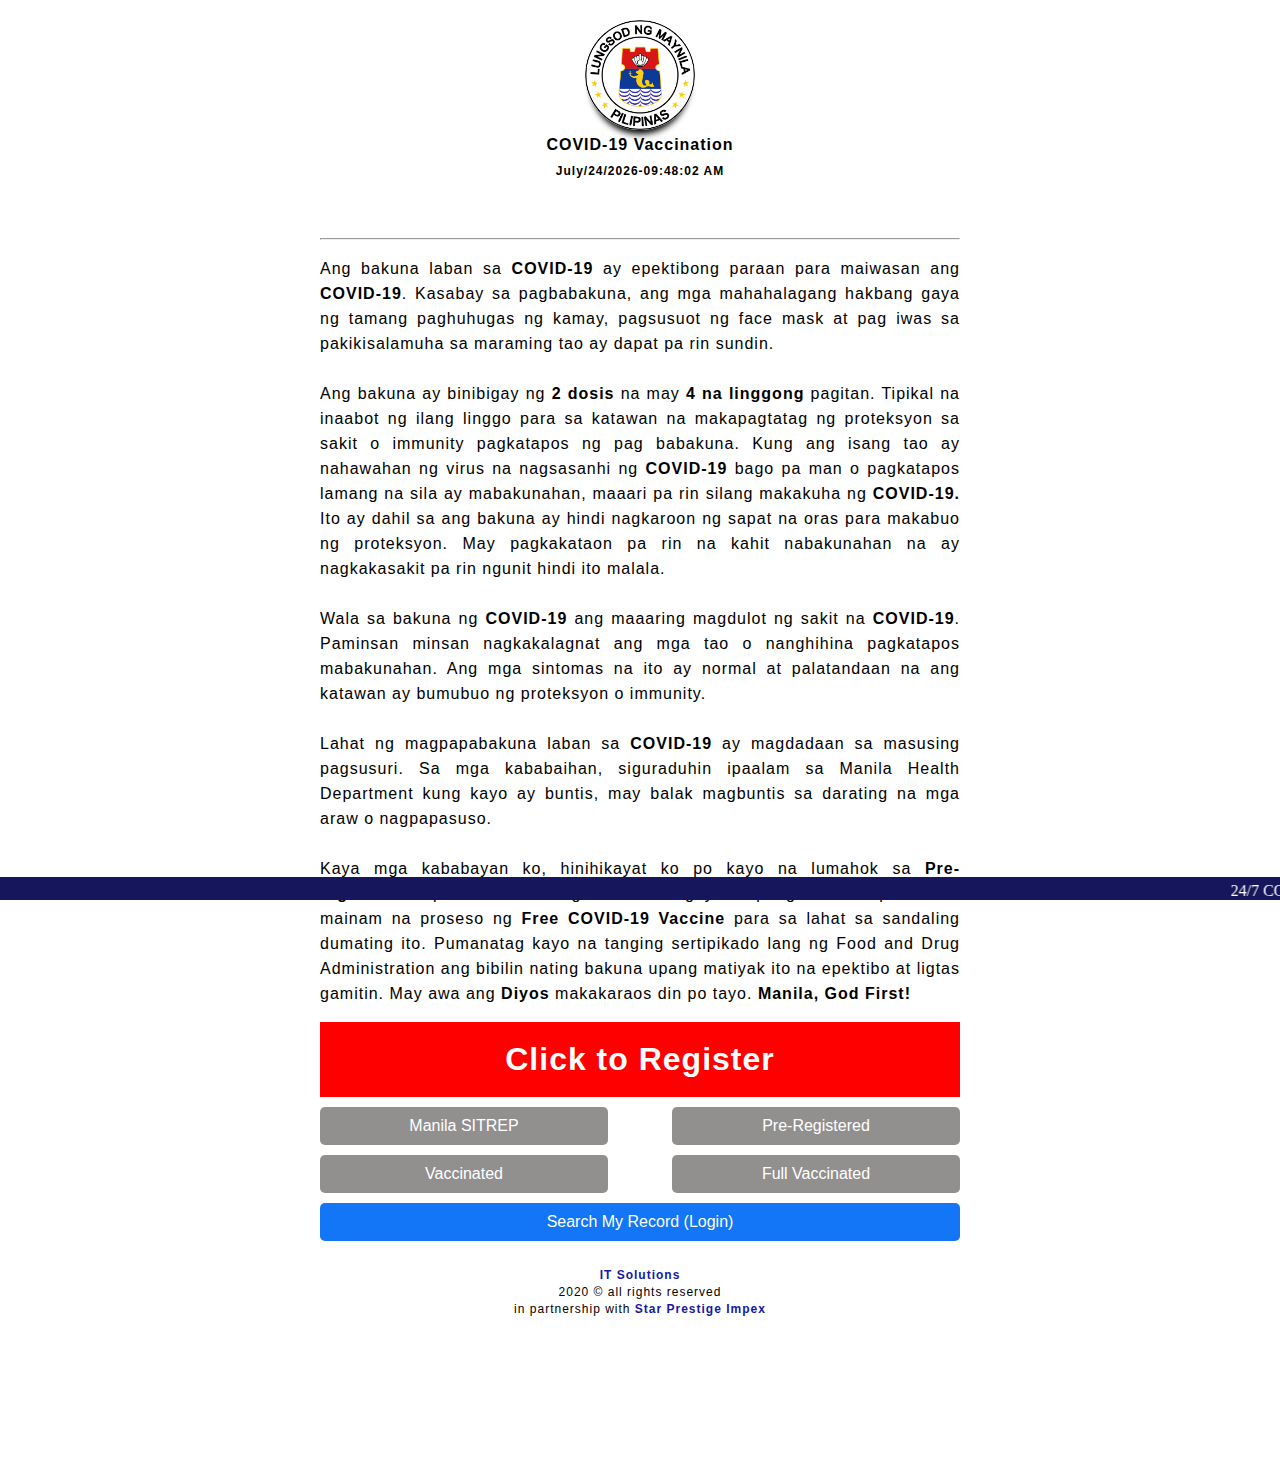
<file: index.html>
<!DOCTYPE html>
<html lang="en">
<head>
    <meta charset="UTF-8">
    <meta http-equiv="X-UA-Compatible" content="IE=edge">
    <meta name="viewport" content="width=device-width, initial-scale=1.0">
    <link rel="stylesheet" href="style.css">
    <title>Manila CoVax (copy)</title>
</head>
<body onload="realdate()">
   
    <div class="main">
        <div class="top">
            <img src="manila.png" alt="logo">
            <p><strong>COVID-19 Vaccination</strong></p>
            <span id="date"></span>
            <p id = "activeCases"><strong></strong></p>
        </div>
        <hr>
        <p>
        Ang bakuna laban sa <strong>COVID-19</strong> ay epektibong paraan para maiwasan ang <strong>COVID-19</strong>. Kasabay sa pagbabakuna, ang mga mahahalagang hakbang gaya ng tamang paghuhugas ng kamay, pagsusuot ng face mask at pag iwas sa pakikisalamuha sa maraming tao ay dapat pa rin sundin.<br><br>

        Ang bakuna ay binibigay ng <strong>2 dosis</strong> na may <strong>4 na linggong </strong>pagitan. Tipikal na inaabot ng ilang linggo para sa katawan na makapagtatag ng proteksyon sa sakit o immunity pagkatapos ng pag babakuna. Kung ang isang tao ay nahawahan ng virus na nagsasanhi ng <strong>COVID-19</strong> bago pa man o pagkatapos lamang na sila ay mabakunahan, maaari pa rin silang makakuha ng <strong>COVID-19.</strong> Ito ay dahil sa ang bakuna ay hindi nagkaroon ng sapat na oras para makabuo ng proteksyon. May pagkakataon pa rin na kahit nabakunahan na ay nagkakasakit pa rin ngunit hindi ito malala.<br><br>

        Wala sa bakuna ng <strong>COVID-19</strong> ang maaaring magdulot ng sakit na <strong>COVID-19</strong>. Paminsan minsan nagkakalagnat ang mga tao o nanghihina pagkatapos mabakunahan. Ang mga sintomas na ito ay normal at palatandaan na ang katawan ay bumubuo ng proteksyon o immunity.<br><br>

        Lahat ng magpapabakuna laban sa <strong>COVID-19</strong> ay magdadaan sa masusing pagsusuri. Sa mga kababaihan, siguraduhin ipaalam sa Manila Health Department kung kayo ay buntis, may balak magbuntis sa darating na mga araw o nagpapasuso.<br><br>

        Kaya mga kababayan ko, hinihikayat ko po kayo na lumahok sa <strong>Pre-registration</strong> process na ating nilunsad ngayon upang mas mapabilis at mainam na proseso ng <strong>Free COVID-19 Vaccine</strong> para sa lahat sa sandaling dumating ito. Pumanatag kayo na tanging sertipikado lang ng Food and Drug Administration ang bibilin nating bakuna upang matiyak ito na epektibo at ligtas gamitin. May awa ang <strong>Diyos</strong> makakaraos din po tayo. <strong>Manila, God First!</strong>
        </p>
        <div class="buttons">
            <a href="register.html"id = "red">Click to Register</a>
        <div class="second-buttons">
            <button class = "grey">Manila SITREP</button>
            <button class = "grey">Pre-Registered</button>
            <button class = "grey">Vaccinated</button>
            <button class = "grey">Full Vaccinated</button>
        </div>
        <button id = "blue">Search My Record (Login)</button>
    </div>
    <div class = "bottom">
        <p><a href="https://www.tap-i-t.com/site/index.php" style="font-weight: bold; text-decoration: none; color: rgb(23, 23, 167);">IT Solutions</a> </p>
        <p>2020 © all rights reserved</p>
        <p>in partnership with <a href="http://" style="font-weight: bold; text-decoration: none; color: rgb(23, 23, 167);"> Star Prestige Impex</a></p>
    </div>
    </div>


    <marquee behavior="" direction="">24/7 COVID 19 <strong>MEOC HOTLINES - Mobile: 0961 062 7013 / 0961 628 1414 / 0915 065 6335 / 0995 496 6176 | Landline: 8527 5174 / 8926 2380 / 8926 2383 / 8926 2385 / 8926 2386 </strong>
    24/7 COVID 19 <strong>MEOC HOTLINES - Mobile: 0961 062 7013 / 0961 628 1414 / 0915 065 6335 / 0995 496 6176 | Landline: 8527 5174 / 8926 2380 / 8926 2383 / 8926 2385 / 8926 2386
    </strong>
    </marquee>
</body>
<script src="main.js"></script>
</html>
</file>
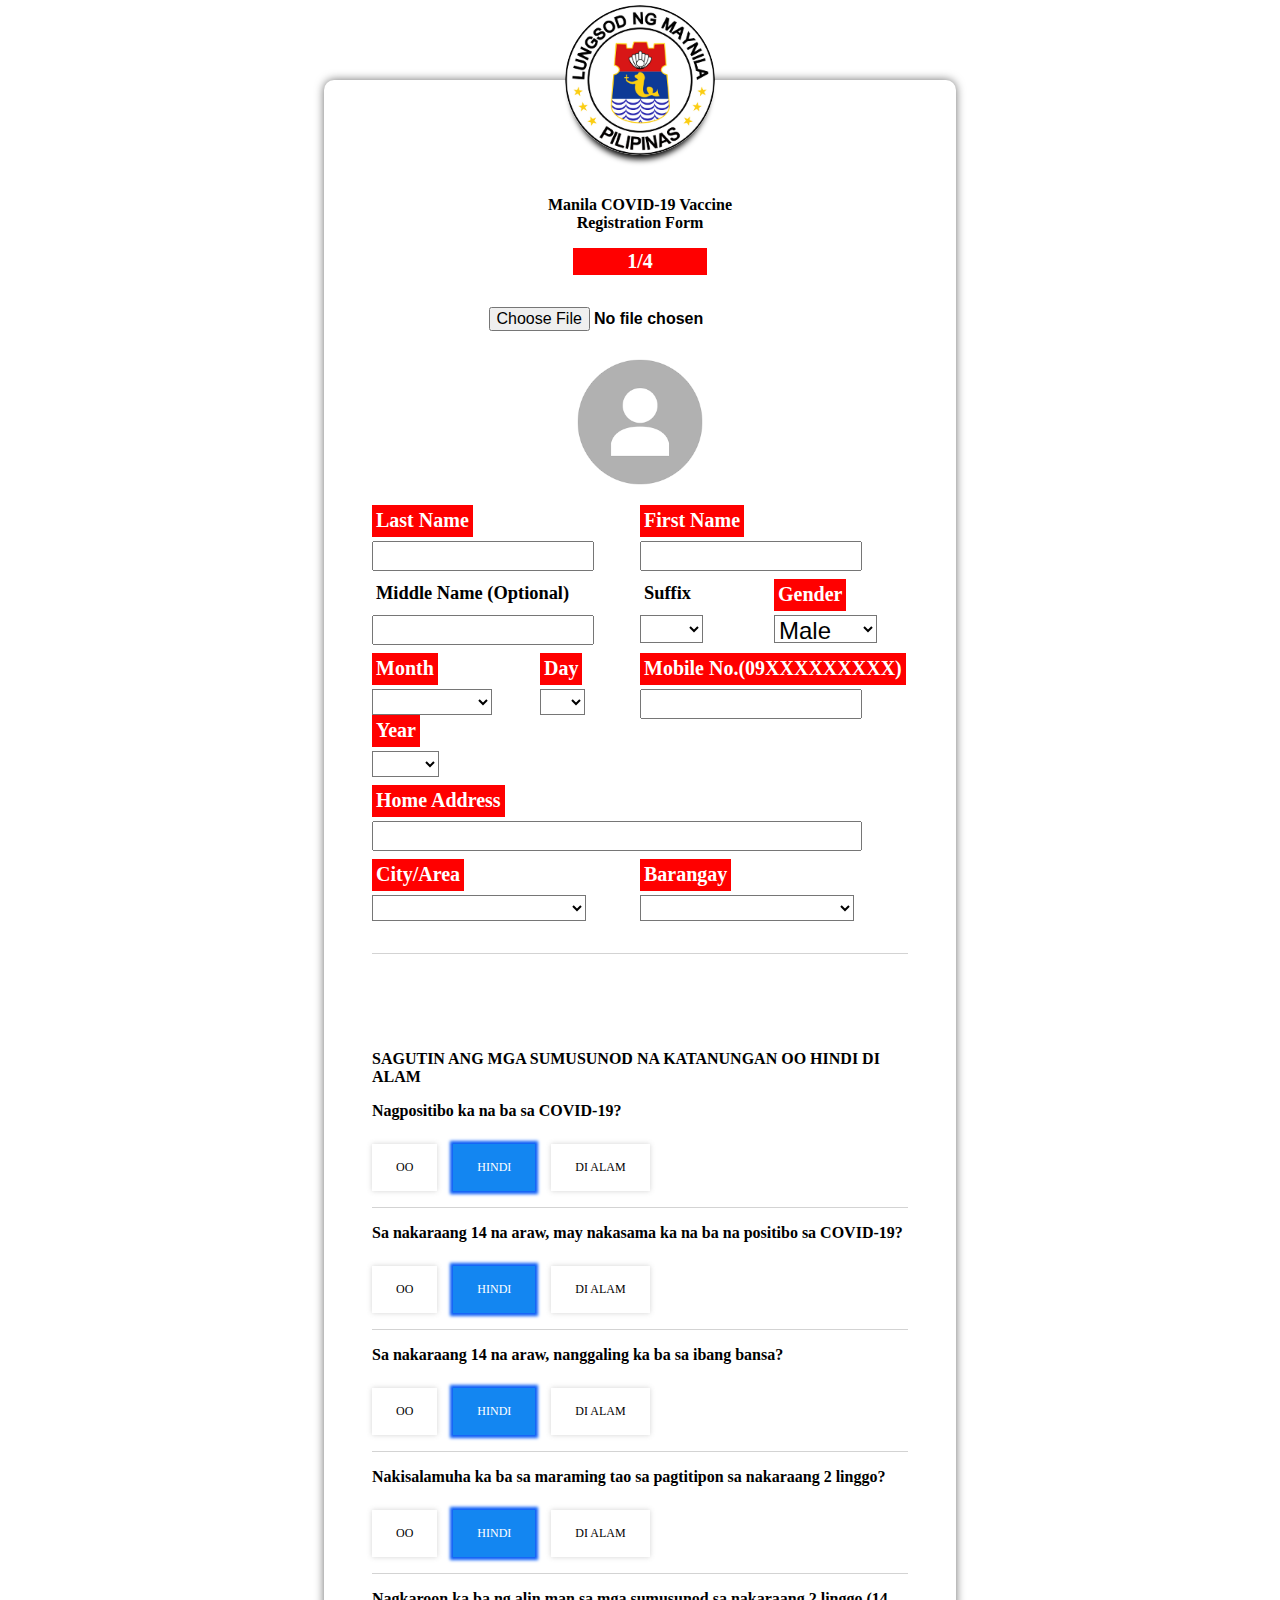
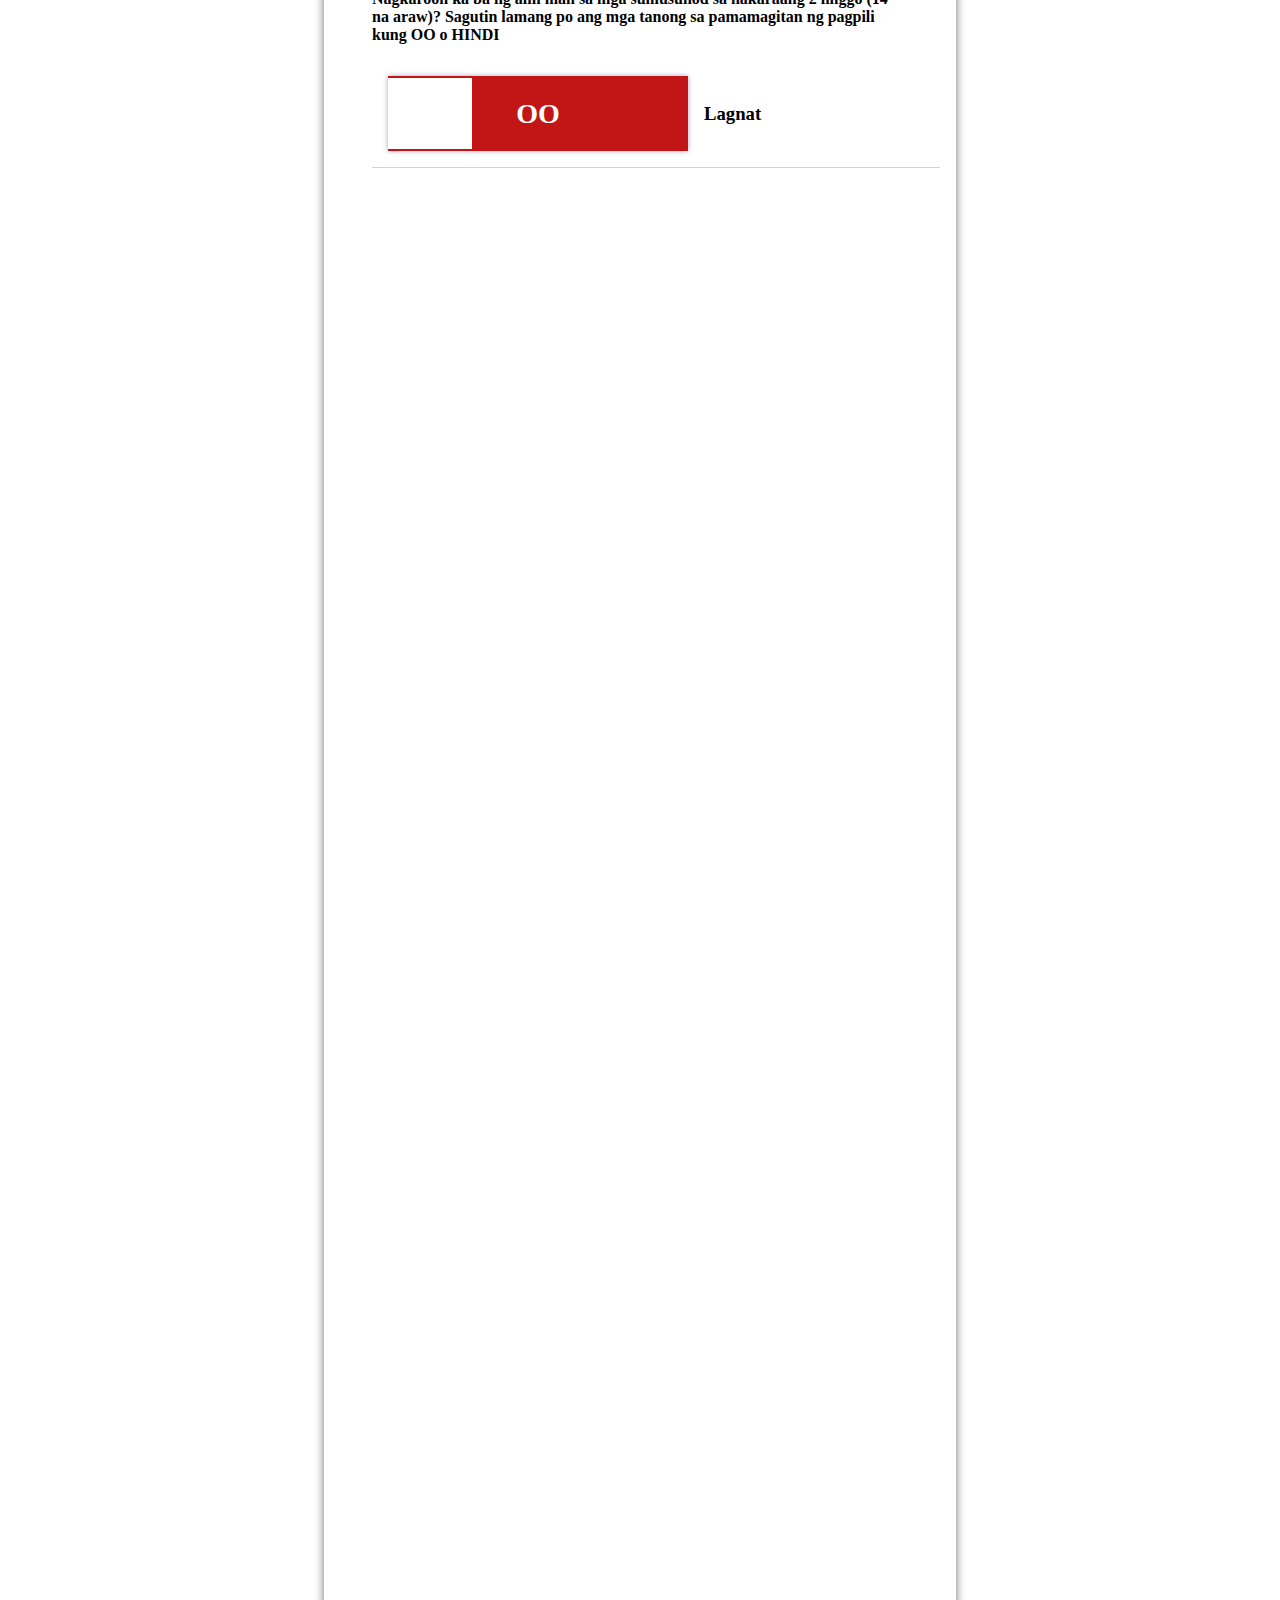
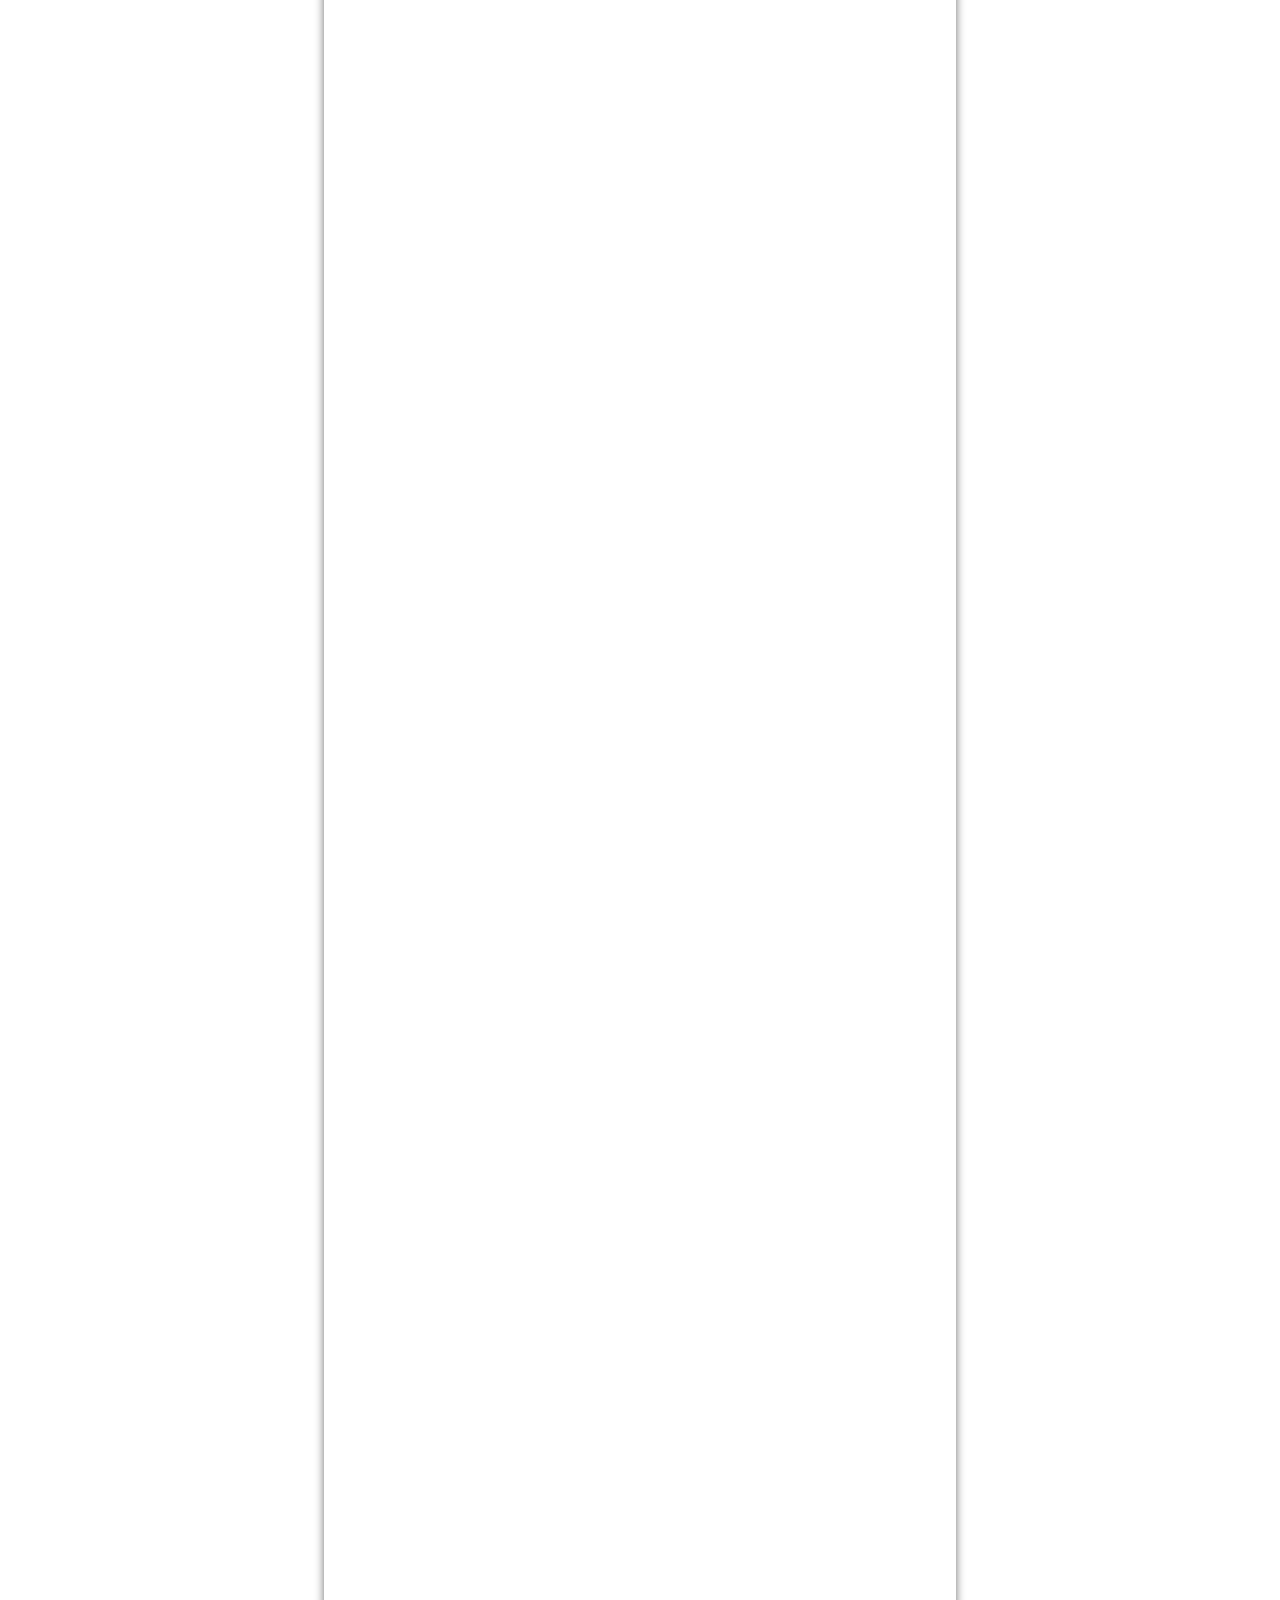
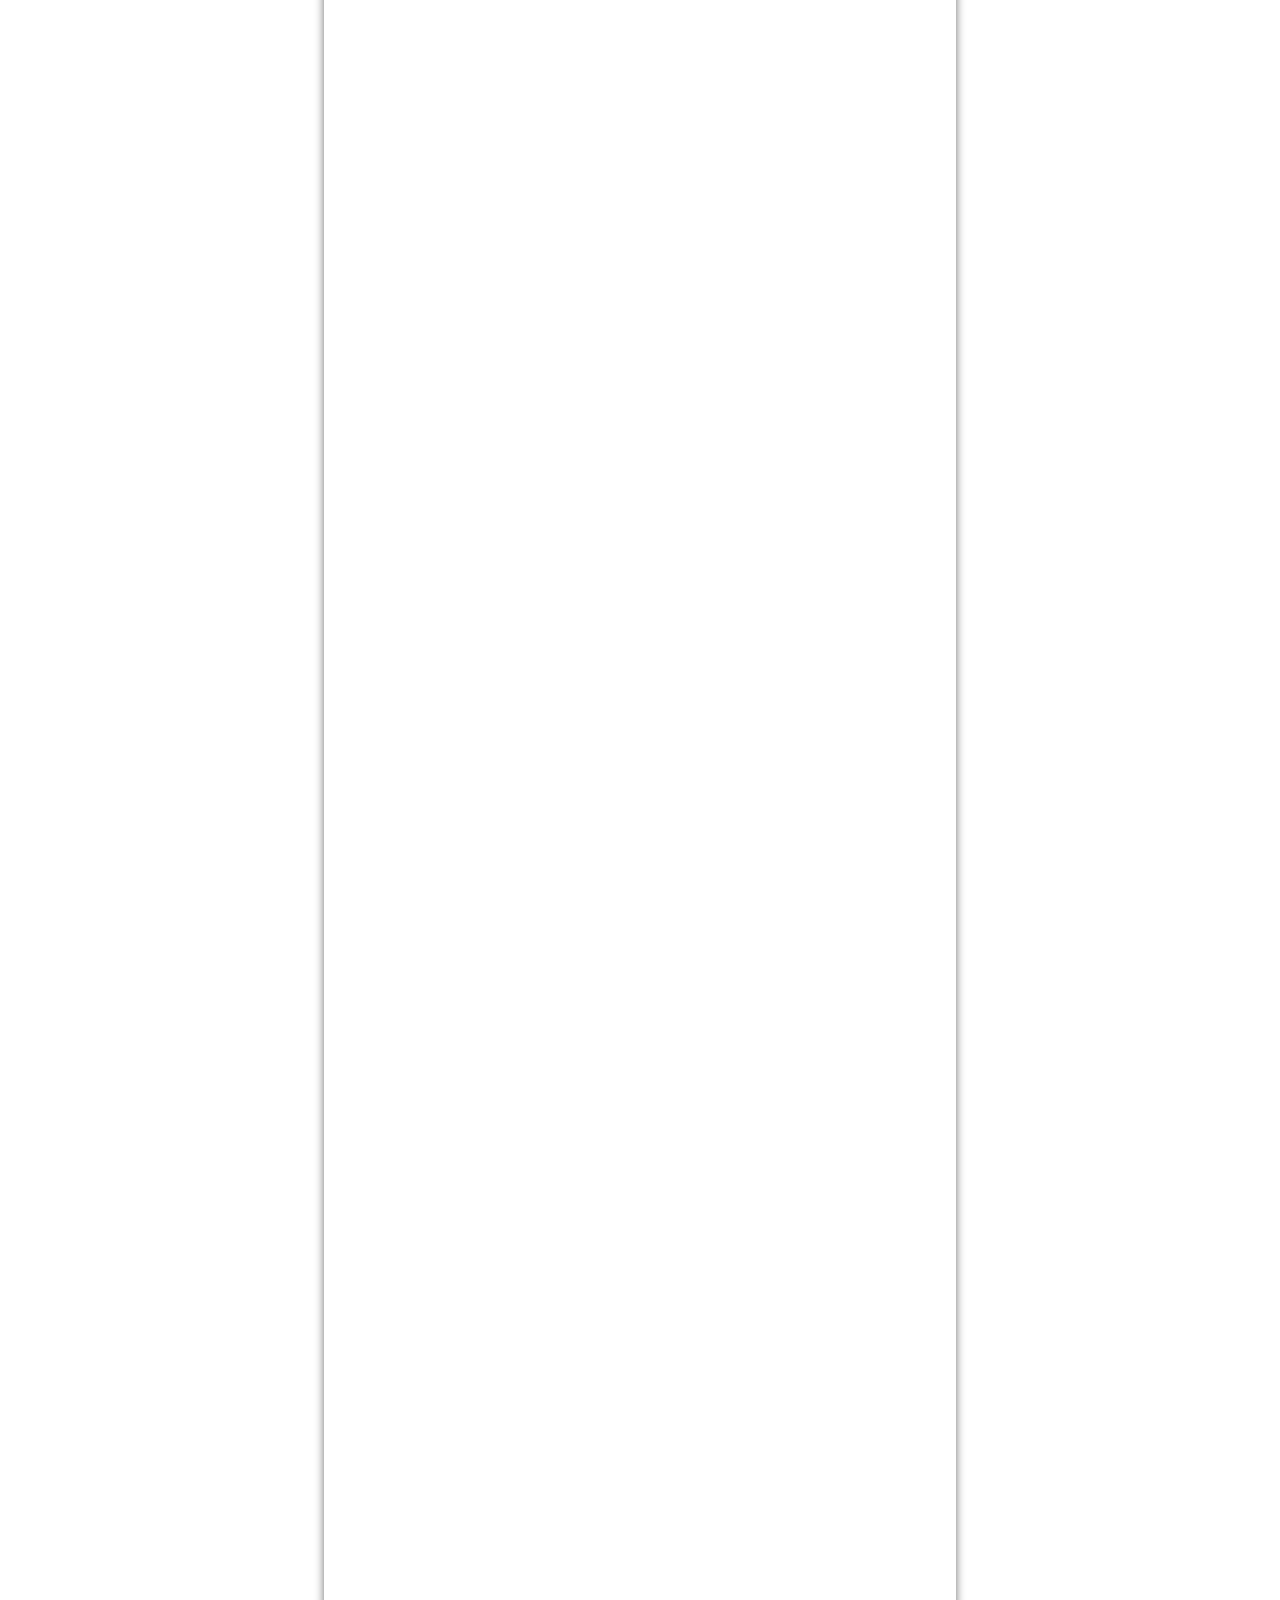
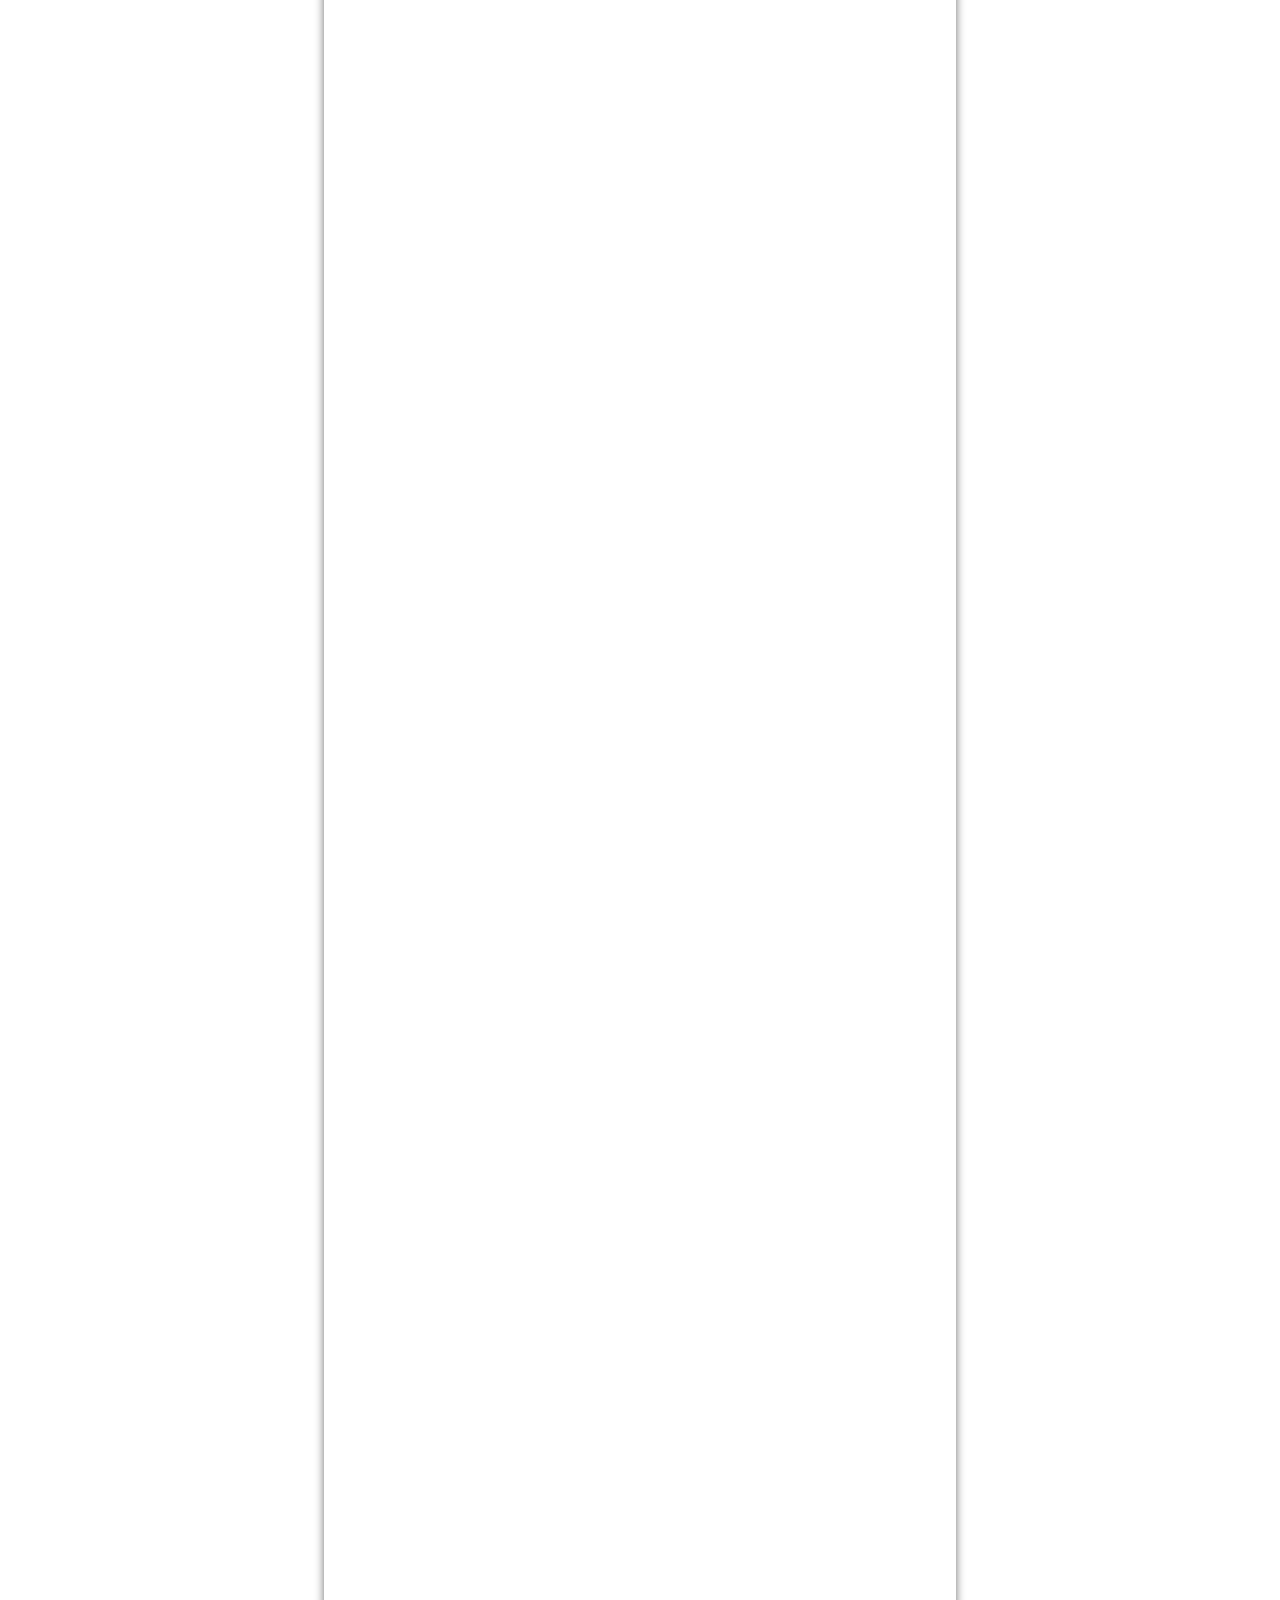
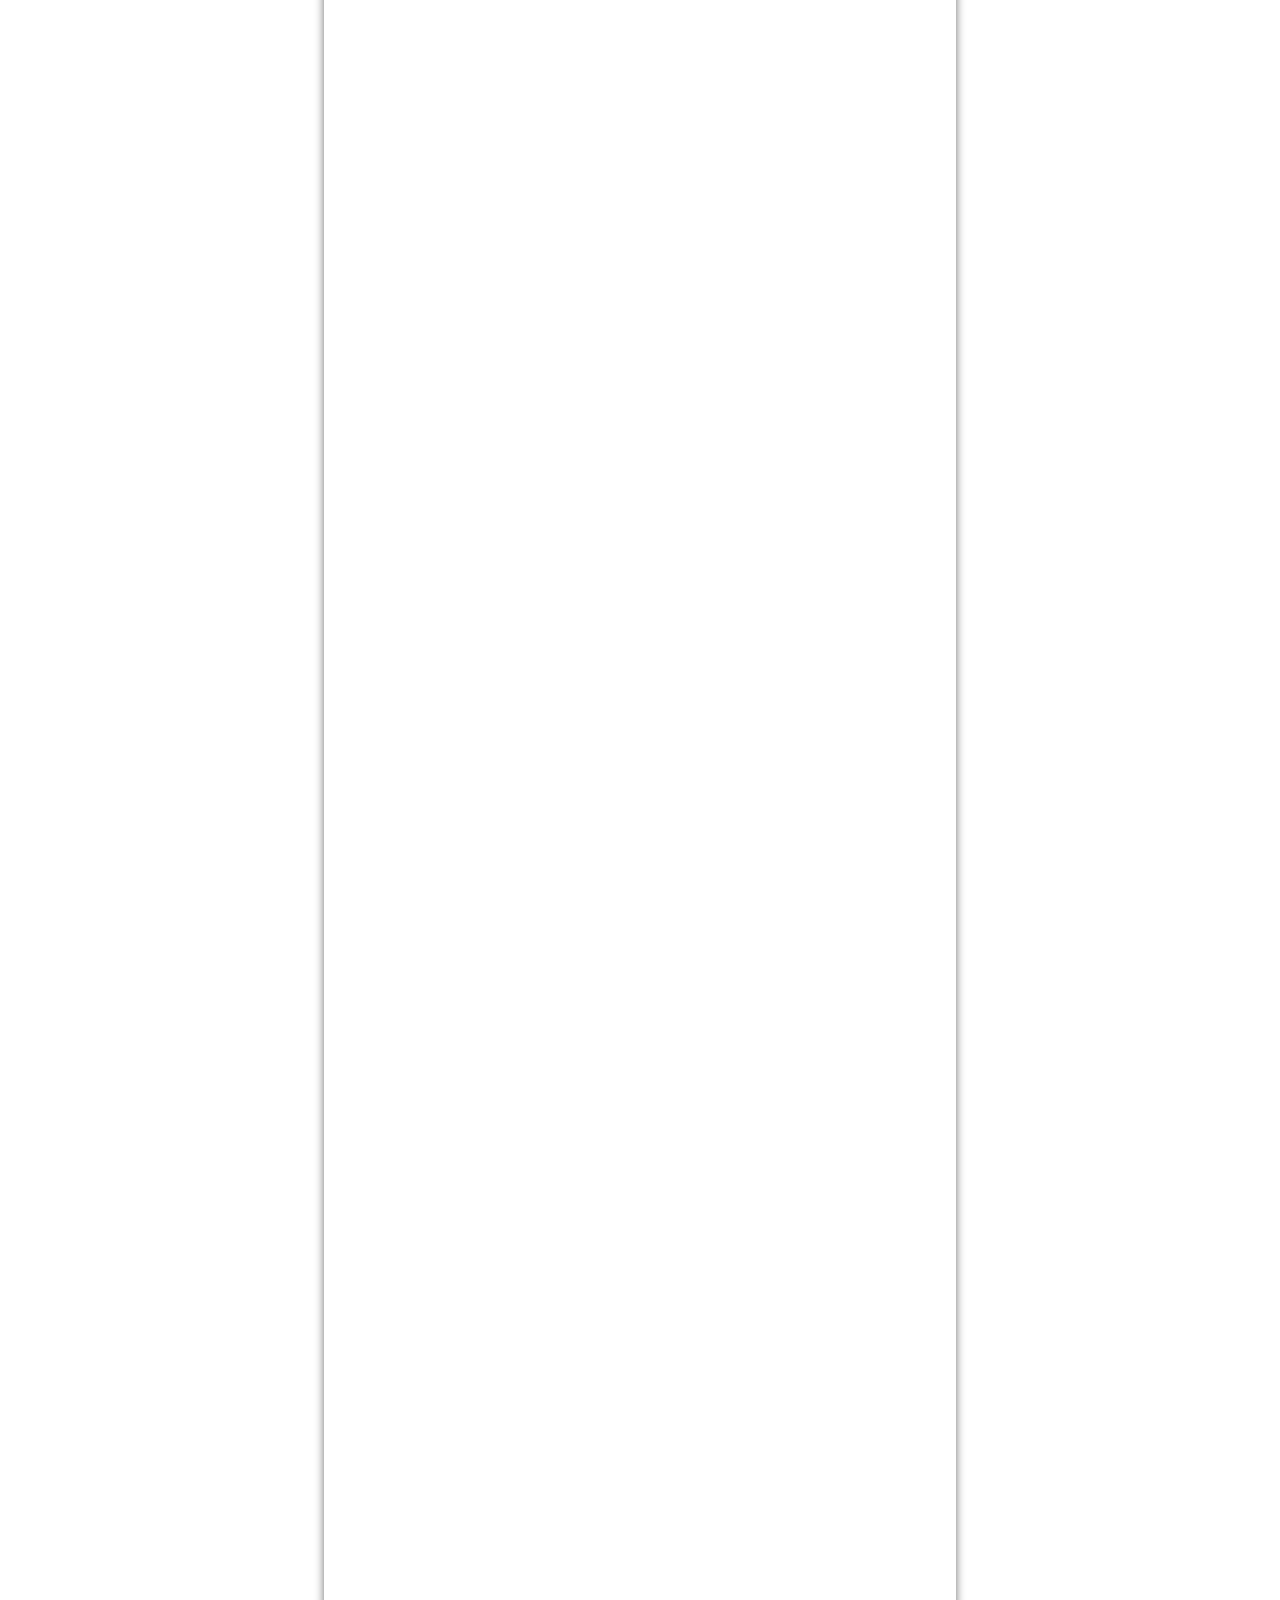
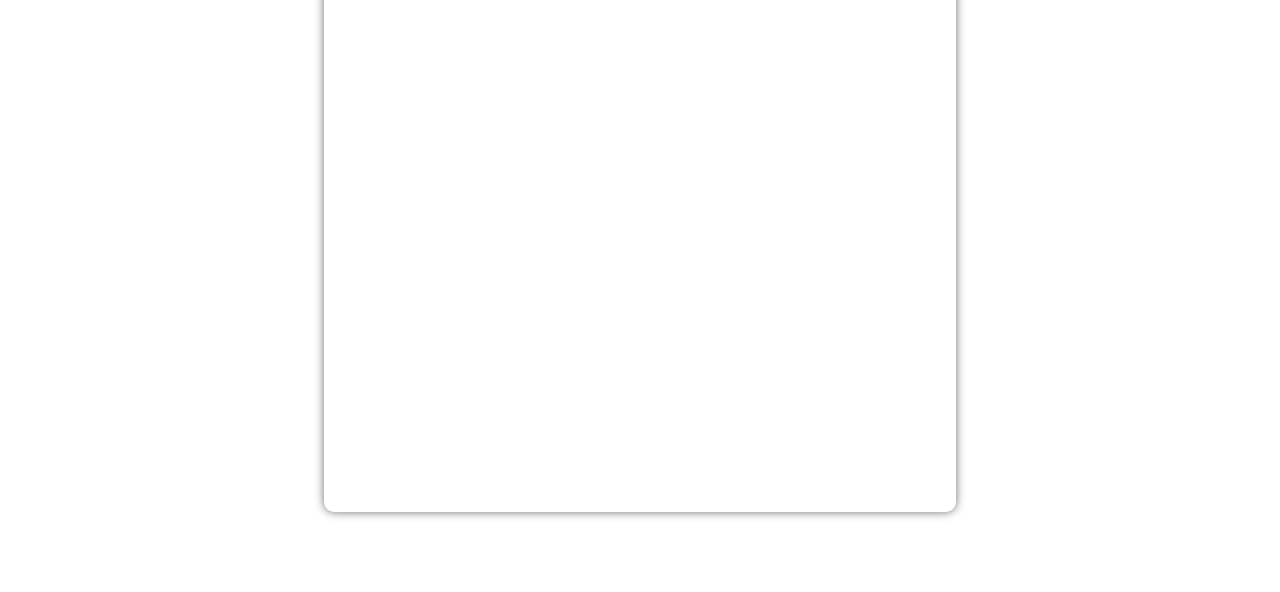
<file: register.html>
<!DOCTYPE html>
<html lang="en">
<head>
    <meta charset="UTF-8">
    <meta http-equiv="X-UA-Compatible" content="IE=edge">
    <meta name="viewport" content="width=device-width, initial-scale=1.0">
    <link rel="stylesheet" href="register-style.css">
    <title>Register</title>
</head>
<body>
    <section class = main>
        <img id = "img-1" src="manila.png" alt="manila prfile">
        <div class="inputs">
            <div class="header" style="display:flex;width: 100%;align-items: center;margin: 1rem 0;flex-direction: column;">
                <h1 style="margin: 0; font-size: 1rem;">Manila COVID-19 Vaccine</h1>
                <h1 style="margin:0; font-size: 1rem;">Registration Form</h1>
                <h1 class = "animated-h1">1/4</h1>
            </div>
            <div class="pic" style="width: 100%; display: flex; align-items: center; flex-direction: column;">
                <input type="file" name="" accept=".jpg, .jpeg, .png" id="file-name" style="font-size: 1rem; font-weight:600;">
                <img src="images.png" id = "profile"  alt="profile" style="height: 150px;width: 150px; margin-top: 1rem;">
            </div>
            <div class="first">
                <h1 class = "red"> Last Name</h1>
                <input type="text" name="last_name" id="lname" class="text">
            </div>
            <div class="second">
                <h1 class = "red">First Name</h1>
                <input type="text" name="first_name" id="fname" class="text">
            </div><br>
            <div class="third">
                <h1 class = "black" >Middle Name (Optional)</h1>
                <input type="text" name="middle_name" id="mname" class="text">   
            </div>
            <div class="fourth">
                <div class="first_select">
                    <h1 class="black">Suffix</h1>
                    <select>
                        <option value=""></option>
                        <option value="JR.">JR.</option>
                        <option value="SR.">SR.</option>
                        <option value="I">I</option>
                        <option value="II">II</option>
                        <option value="III">III</option>
                        <option value="IV">IV</option>
                        <option value="V">V</option>
                        <option value="VI">VI</option>
                    </select>
                </div>
                <div class="second_select">
                    <h1 class="red">Gender</h1>
                    <select>
                        <option value="Male">Male</option>
                        <option value="Female">Female</option>
                    </select>
                </div>
                
            </div>

            <div class="fifth">
                <div class="first_select">
                    <h1 class = "red" style="width: fit-content;">Month</h1>
                    <select>
                        <option value=""></option>
                        <option value="January">January</option>
                        <option value="February">February</option>
                        <option value="March">March</option>
                        <option value="April">April</option>
                        <option value="May">May</option>
                        <option value="June">June</option>
                        <option value="July">July</option>
                        <option value="August">August</option>
                        <option value="September">September</option>
                        <option value="October">October</option>
                        <option value="November">November</option>
                        <option value="December">December</option>
                    </select>
                </div>

                <div class="second_select">
                    <h1 class="red">Day</h1>
                    <select name="" id="">
                        <option value=""></option>
                        <option value="">1</option>
                        <option value="">2</option>
                        <option value="">3</option>
                        <option value="">4</option>
                        <option value="">5</option>
                        <option value="">6</option>
                        <option value="">7</option>
                        <option value="">8</option>
                        <option value="">9</option>
                        <option value="">10</option>
                        <option value="">11</option>
                        <option value="">12</option>
                        <option value="">13</option>
                        <option value="">14</option>
                        <option value="">15</option>
                        <option value="">16</option>
                        <option value="">17</option>
                        <option value="">18</option>
                        <option value="">19</option>
                        <option value="">20</option>
                        <option value="">21</option>
                        <option value="">22</option>
                        <option value="">23</option>
                        <option value="">24</option>
                        <option value="">25</option>
                        <option value="">26</option>
                        <option value="">27</option>
                        <option value="">28</option>
                        <option value="">29</option>
                        <option value="">30</option>
                        <option value="">31</option>
                    </select>
                </div>

                <div class="third_select">
                    <h1 class="red">Year</h1>
                    <select name="" id="">
                        <option value=""></option>
                        <option value="">2009</option>
                        <option value="">2008</option>
                        <option value="">2007</option>
                        <option value="">2006</option>
                        <option value="">2005</option>
                        <option value="">2004</option>
                        <option value="">2003</option>
                        <option value="">2002</option>
                        <option value="">2001</option>
                        <option value="">2000</option>
                        
                        <option value="">1999</option>
                        <option value="">1998</option>
                        <option value="">1997</option>
                        <option value="">1996</option>
                        <option value="">1995</option>
                        <option value="">1994</option>
                        <option value="">1993</option>
                        <option value="">1992</option>
                        <option value="">1991</option>
                        <option value="">1990</option>
                    </select>
                </div>
                
            </div>
          
            <div class="sixth">
                <h1 class="red">Mobile No.(09XXXXXXXXX)</h1>
                
                <input type="text" name="" id="contact">
            </div> 
            <div class="seventh">
                <h1 class="red">Home Address</h1>
                <input type="text" name="" id="">
            </div>

            <div class="eighth">
                <h1 class="red">City/Area</h1>
                <select name="" id="city">
                    <option value=""></option>
                    
                </select>
            </div>
            <div class="nineth">
                <h1 class="red">Barangay</h1>
                <select name="" id="barangay">
                    <option value="" id = "brgy_list"></option>
                </select>
            </div>
            <div class="questions" style="border-top: 1px solid rgba(110, 110, 110, .3); margin-top: 2rem; padding-top: 5rem;">
                <p>SAGUTIN ANG MGA SUMUSUNOD NA KATANUNGAN OO HINDI DI ALAM</p>
                <div class="first-question">
                    <div class="f_question">
                        <p style="flex-wrap: nowrap; width: 100%;">Nagpositibo ka na ba sa COVID-19?</p>
                    </div>
                    <div id="first-choices"class="choices" style="display: flex; justify-content: flex-start">
                        <h1 class = "h1">OO</h1>
                        <h1 class = "h1" style="background-color: rgb(19, 134, 241); box-shadow: 0px 0px 3px 3px rgb(12, 94, 246); color: white;">HINDI</h1>
                        <h1 class = "h1">DI ALAM</h1>
                    </div>
                    
                </div>
                <div class="second-question">
                    <div class="f_question">
                        <p style="flex-wrap: nowrap; width: 100%;">Sa nakaraang 14 na araw, may nakasama ka na ba na positibo sa COVID-19?</p>
                    </div>
                    <div id="second-choices"class="choices" style="display: flex; justify-content: flex-start">
                        <h1 class = "h1">OO</h1>
                        <h1 class = "h1" style="background-color: rgb(19, 134, 241); box-shadow: 0px 0px 3px 3px rgb(12, 94, 246); color: white;">HINDI</h1>
                        <h1 class = "h1">DI ALAM</h1>
                    </div>
                    
                </div>
                <div id="third-question-id" class="third-question">
                    <div class="f_question">
                        <p style="flex-wrap: nowrap; width: 100%;">Sa nakaraang 14 na araw, nanggaling ka ba sa ibang bansa?</p>
                    </div>
                    <div id="third-choices"class="choices" style="display: flex; justify-content: flex-start">
                        <h1 class = "h1">OO</h1>
                        <h1 class = "h1" style="background-color: rgb(19, 134, 241); box-shadow: 0px 0px 3px 3px rgb(12, 94, 246); color: white;">HINDI</h1>
                        <h1 class = "h1">DI ALAM</h1>
                    </div>
                    
                </div>

                <div id="fourth-question-id" class="fourth-question">
                    <div class="f_question">
                        <p style="flex-wrap: nowrap; width: 100%;">Nakisalamuha ka ba sa maraming tao sa pagtitipon sa nakaraang 2 linggo?</p>
                    </div>
                    <div id="fourth-choices" class="choices" style="display: flex; justify-content: flex-start">
                        <h1 class = "h1">OO</h1>
                        <h1 class = "h1" style="background-color: rgb(19, 134, 241); box-shadow: 0px 0px 3px 3px rgb(12, 94, 246); color: white;">HINDI</h1>
                        <h1 class = "h1">DI ALAM</h1>
                    </div>
                    
                </div>
            </div>
            <div class="slide">
                <p><strong>Nagkaroon ka ba ng alin man sa mga sumusunod sa nakaraang 2 linggo (14 na araw)? Sagutin lamang po ang mga tanong sa pamamagitan ng pagpili kung OO o HINDI</strong></p>
                <div class="first-slide ">
                    <div class="wrap" id = "wrap">
                        <div class="mid"></div>
                        <h1 class="text">OO</h1>
                    </div>
                    <h3>Lagnat</h3>
                </div>

            </div>
        </div>
        
    </section>
    <script src="register.js"></script>
</body>
</html>
</file>
<file: style.css>
html,
body {
  margin: 0 0;
  padding-top: 10px;
}
.main {
  width: 50%;
  margin: 0 auto 150px;
  letter-spacing: 1px;
  line-height: 25px;
  font-family: sans-serif;
  text-align: justify;
}
.main .top span {
  font-size: 12px;
  font-weight: bold;
}
marquee {
  color: white;
  position: fixed;
  bottom: 0;
  padding-top: 5px;
  background-color: rgb(22, 22, 92);
}

.main .top img {
  height: 110px;
  border-radius: 50%;
  margin: 0 auto;
  box-shadow: 0 10px 6px -6px black;
}

.main .top {
  display: flex;
  flex-direction: column;
  text-align: center;
  margin-bottom: 50px;
}
.main .top p {
  margin: 2px;
}
.buttons {
  width: 100%;
  border: none;
}

.buttons #red {
  font-size: 2em;
  width: 100%;
  background-color: red;
  color: white;
  font-weight: 800;
  padding: 25px 0;
  margin-bottom: 10px;
  transition: all 2s ease;
  animation: changingcolor 1s ease infinite alternate-reverse;
  display: block;
  text-decoration: none;
  text-align: center;
  cursor: pointer;
}
@keyframes changingcolor {
  0% {
    background-color: red;
  }
  100% {
    background-color: rgb(92, 91, 91);
  }
}
.buttons .second-buttons {
  display: flex;
  flex-wrap: wrap;
  width: 100%;
  justify-content: space-between;
}
.buttons .second-buttons .grey {
  width: 45%;
  background-color: rgb(146, 143, 143);
  color: white;
  border-radius: 5px;
  margin-bottom: 10px;
  padding: 10px 0;
  transition: all 0.25s ease 0.25s;
  font-size: medium;
}
.buttons .second-buttons .grey:hover {
  background-color: rgb(107, 106, 106);
  box-shadow: 0px 0px 3px 3px grey;
}
.buttons #blue {
  width: 100%;
  background-color: rgb(19, 118, 246);
  color: white;
  font-size: medium;
  padding: 10px 0;
  margin-bottom: 20px;
  border-radius: 5px;
  transition: all 0.5s ease 0.5s;
}
.buttons #blue:hover {
  background-color: rgb(12, 94, 246);
  box-shadow:  rgba(8, 63, 216, 10) 0px 0px 3px 3px;
}

.bottom p {
  font-size: 12px;
  text-align: center;
  line-height: 5px;
}
button {
  cursor: pointer;
  border: none;
}

@media (max-width: 690px) {
  .buttons .second-buttons .grey {
    width: 100%;
  }
  .main {
    width: 85%;
  }
}
</file>
<file: register-style.css>
html,body {
    font-size: 16px;
    font-family: Verdana;
}
section #img-1 {
    position: absolute;
    height: 150px;
    border-radius: 50%;
    box-shadow: 0 10px 6px -6px black;
    transform: translateY(-50%);
    display: block;
}
.main {
    position: relative;
    display: flex;
    width: 50%;
    height: 10000px;
    margin:  5rem auto;
    padding-bottom: 2rem;
    border-radius: 10px;
    box-shadow: rgba(110,110,110, 1) 0px 0px 10px;
    justify-content: center;
    min-width: 50%;
}

.main .inputs {
    position: relative;
    width: 100%;
    top: 100px;
    margin: 0 3rem;
    display: flex;
    flex-wrap: wrap;
    height: fit-content;
    max-height: fit-content;
}

.main .inputs .red {
    height: 1.50rem;
    max-height: 1.75rem;
    margin: 0;
    background-color: red;
    color: white;
    padding: .25rem;
    width: fit-content;
    max-width: fit-content;
    font-size: 1.25rem;
}
.main .inputs .black {
    height: 1.50rem;
    max-height: 1.75rem;
    margin: 0;
    color: black;
    padding: .25rem;
    width: fit-content;
    max-width: 100%;
    font-size: 1.15rem;
}
.main .inputs input[type="text"] {
    margin-top: .25rem;
    height: 1.50rem;
    max-height: 1.75rem;
    width: 80%;
    font-size: 1.50rem;
}
.main .inputs .first, .second, .third, .fourth, 
.fifth, .sixth, .eighth, .nineth{
    width: 50%;
    max-width: 50%;
    height: fit-content;
    max-height: fit-content;
    margin-bottom: 0;
    padding-bottom: 0;
    margin-top: .50rem;
}
.main .inputs .nineth select, .eighth select {
    width: 80%;
    max-width: 80%;
    margin-top: .25rem;
    font-size: 1.25rem;
    height: fit-content;
}
.main .inputs .seventh {
    width:100%;
    max-width: 100%;
    height: fit-content;
    max-height: fit-content;
    margin-bottom: 0;
    padding-bottom: 0;
    margin-top: .50rem;
}
.main .inputs .fourth , .fifth{
    display: flex;
    flex-wrap: wrap;
}
.main .inputs .fourth div {
    width: 50%;
}
.main .inputs .fourth select {
    width: fit-content;
    margin-top: .25rem;
    max-width: fit-content;
    font-size: 1.50rem;
    height: 1.75rem;
}
.main .inputs .fifth div select {
    width: fit-content;
    margin-top: .25rem;
    max-width: fit-content;
    font-size: 1.25rem;
    height: fit-content;
}
.main .inputs .fifth div:not(:last-child){
    width: fit-content;
    margin-right: 3rem;
}
.main .inputs .seventh input[type="text"] {
    width: 90%;
    max-width: 90%;
}
select {
    background-color: transparent;
}
.animated-h1 {
    font-size: 1.25rem;
    padding: .125rem 0;
    width: 25%;
    margin: 1rem 0;
    background-color: red; 
    color: white; 
    text-align: center;
    animation: changingcolor 1s ease-in-out infinite alternate-reverse;
}
.questions {
    width: 100%;
}
.questions div h1 {
    font-weight: 500;
    padding: 1rem 1.5rem;
    background-color: white;
    box-shadow: 0px 0px 5px rgba(110,110,110,.3);
    font-size: .75rem;
    margin-right: 1rem;
    transition: all 1s cubic-bezier(0.22, 0.17, 0.19, 1.16);
}
.questions div h1:hover {
    background-color: rgb(19, 134, 241);
    color: white;
    box-shadow: 0px 0px 3px 3px rgb(12, 94, 246);
    cursor:pointer;
}
.questions .first-question,.second-question, .third-question, .fourth-question{
    padding-bottom: .50rem;
    border-bottom: 1px solid rgba(110,110,110, .3);
}
.questions p {
    font-weight: bold;
}
.slide {
    width: 100%;
    padding: 0;
    margin: 0;
    display: flex;
    flex-direction: column;
    align-items: flex-start;
}
.slide .first-slide {
    width: 100%;
    margin: 0;
    padding: 0 1rem;
    display: flex;
    border-bottom: 1px solid rgba(110,110,110, .3);
    justify-content: flex-start;
}
.slide  .first-slide h3 {
    align-self: center;
    margin-left: 1rem;
}
.slide .first-slide .wrap {
    position: relative;
    margin: 1rem 0;
    background-color: rgb(194, 21, 21);
    width: 300px;
    height: 75px;
    display: flex;
    flex-direction: column;
    overflow:hidden;
    transition: all 3s cubic-bezier(0.42, 0, 0, 0.89);
    cursor: pointer;
    justify-content: center;
    box-shadow: 0px 0px 5px rgb(165, 165, 200);
}

.slide .first-slide .wrap .mid {
    position: absolute;
    width: 35%;
    height: 95%;
    z-index: 50;
    transform: translateX(-20%);
    background-color: white;
    transition: all 1s ease-in-out;
}
.slide .first-slide .wrap p {
    margin: 0;
    padding: 0;
}
.slide .first-slide .wrap .text{
    align-self: center;
    z-index: 10;
    font-size: 1.75rem;
    color: white;
}

@keyframes changingcolor {
    0% {
        background-color: red;
      }
      100% {
        background-color: rgb(24, 23, 23);
      }
}
@media (max-width:720px) {
    .slide .first-slide .wrap {
        width: 200px;
        font-size: 1.25rem;
    }
    .slide .first-slide .wrap .text{
        font-size: 1.25rem;
    }
    .main #img-1 {
        height: 130px;
    }
    .main .inputs {
        width: 85%;
        flex-direction: column;
        align-items: center;
    }
    .main {
        width: 95%;
    }
    
    .main .inputs .first, .second , .third, .fourth,
    .fifth, .sixth{
        flex-direction: column;
        width: 100%;
        max-width: 100%;
        align-items: flex-start;
    }
    .main .inputs .seventh, .eighth, .nineth{
        width: 100%;
        max-width: 100%;
    }
    .main .inputs .eighth select{
        width: 100%;
        max-width: 100%;
    }
    .main .inputs .nineth select{
        width: 100%;
        max-width: 100%;
    }
    .main .inputs div input[type="text"] {
        width: 100%;
    }
    .main .inputs .fourth div {
        flex-direction: column;
        width: 100%;
        margin-top: .25rem;
    }
    .main .inputs .fourth div select {
        width: 100%;
        max-width: 100%;
    }
    .main .inputs .fifth div:nth-child(even) {
        flex-direction: column;
        width: 100%;
        max-width: 100%;
        margin-top: .25rem;
    }
    .main .inputs .fifth div:nth-child(odd) {
        flex-direction: column;
        width: 100%;
        max-width: 100%;
        margin-top: .25rem;
    }
    .main .inputs .fifth div select {
        width: 100%;
        max-width: 100%;
    }
    .main .inputs .seventh input[type="text"] {
        width: 100%;
        max-width: 100%;
    }
    

}
</file>
